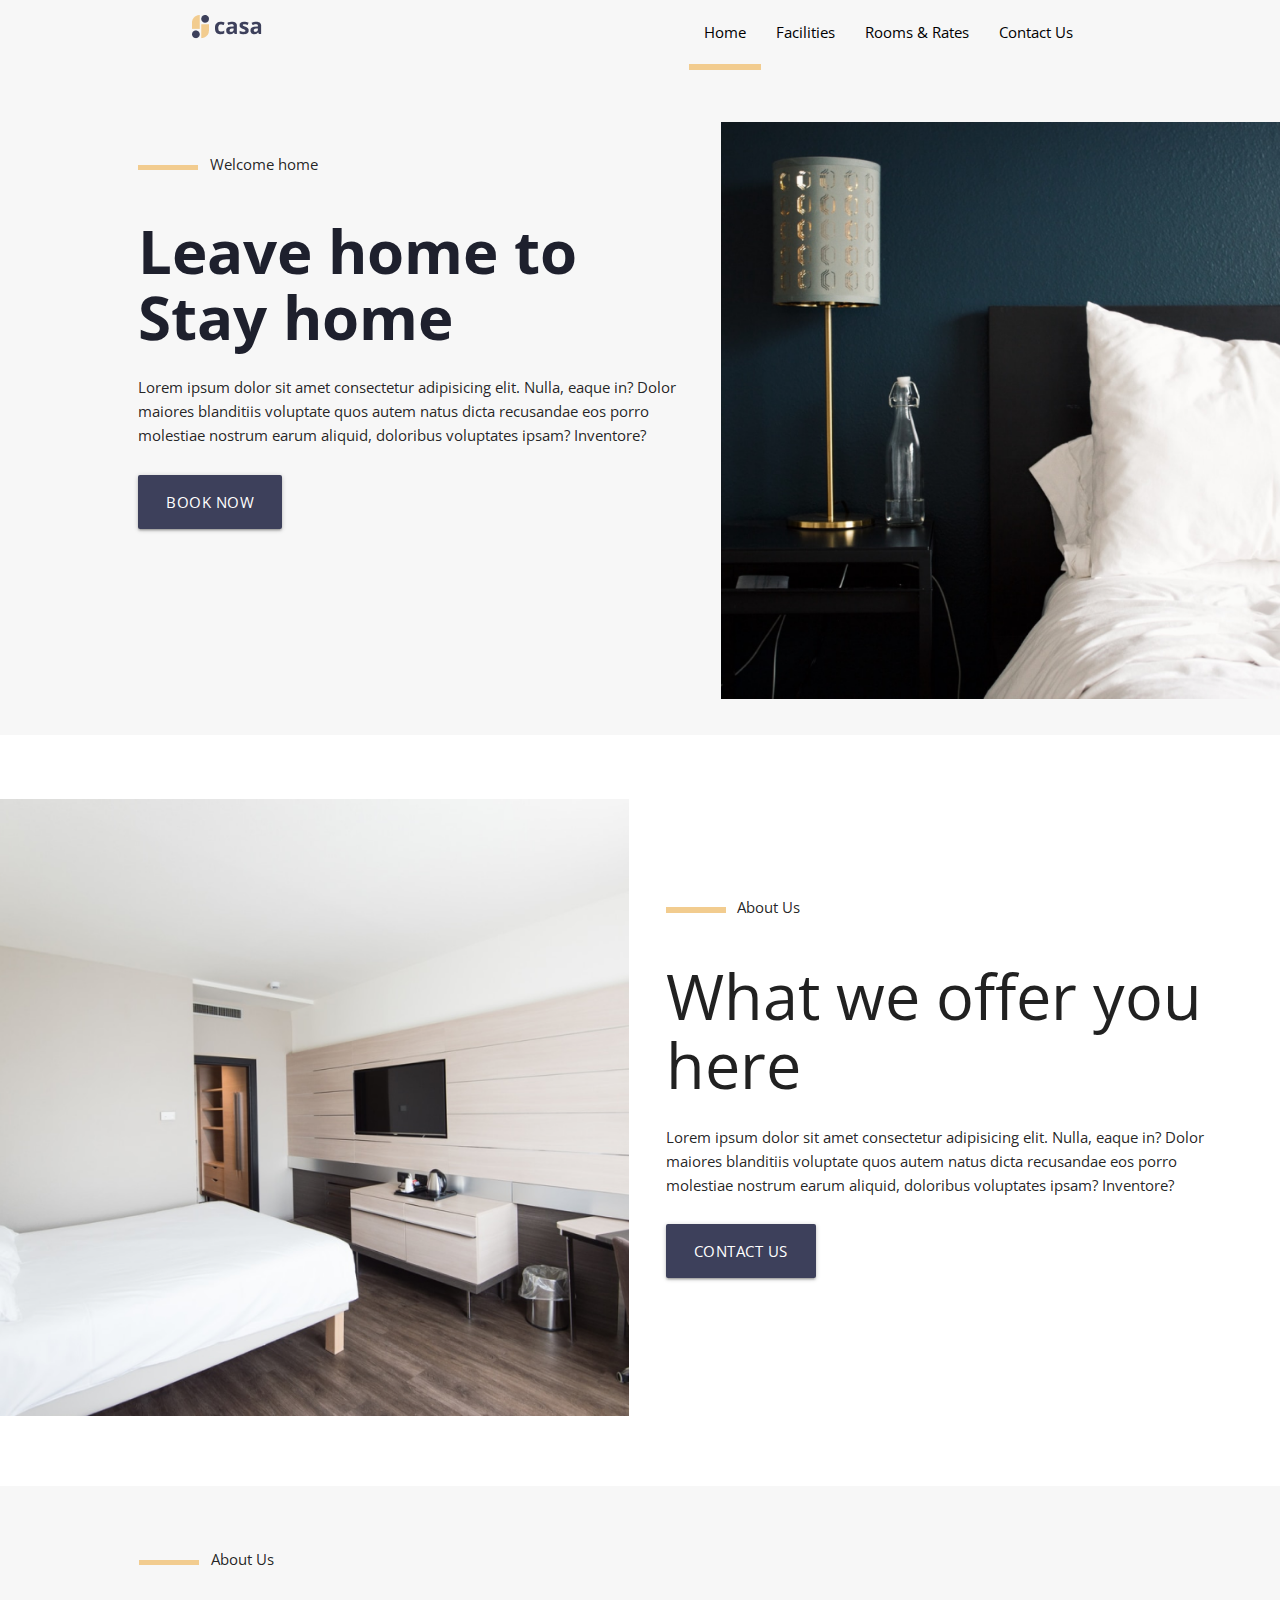
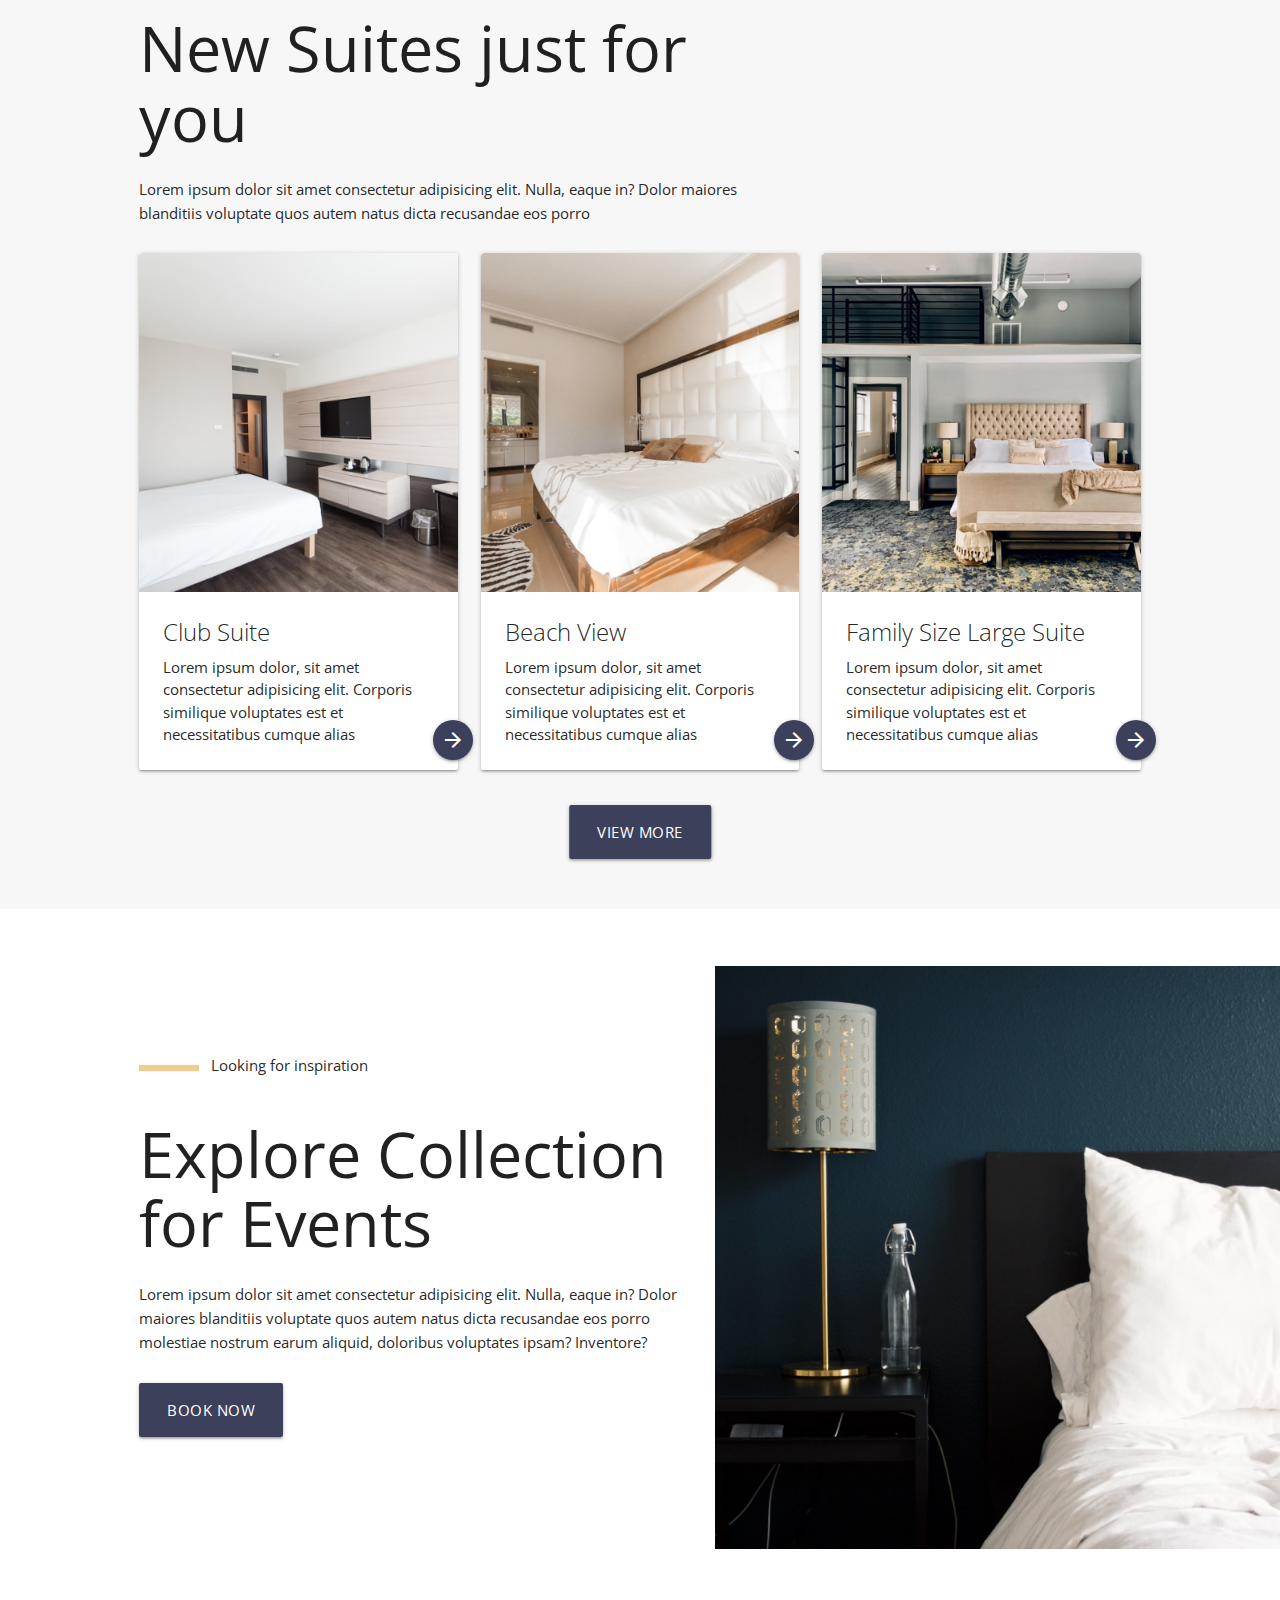
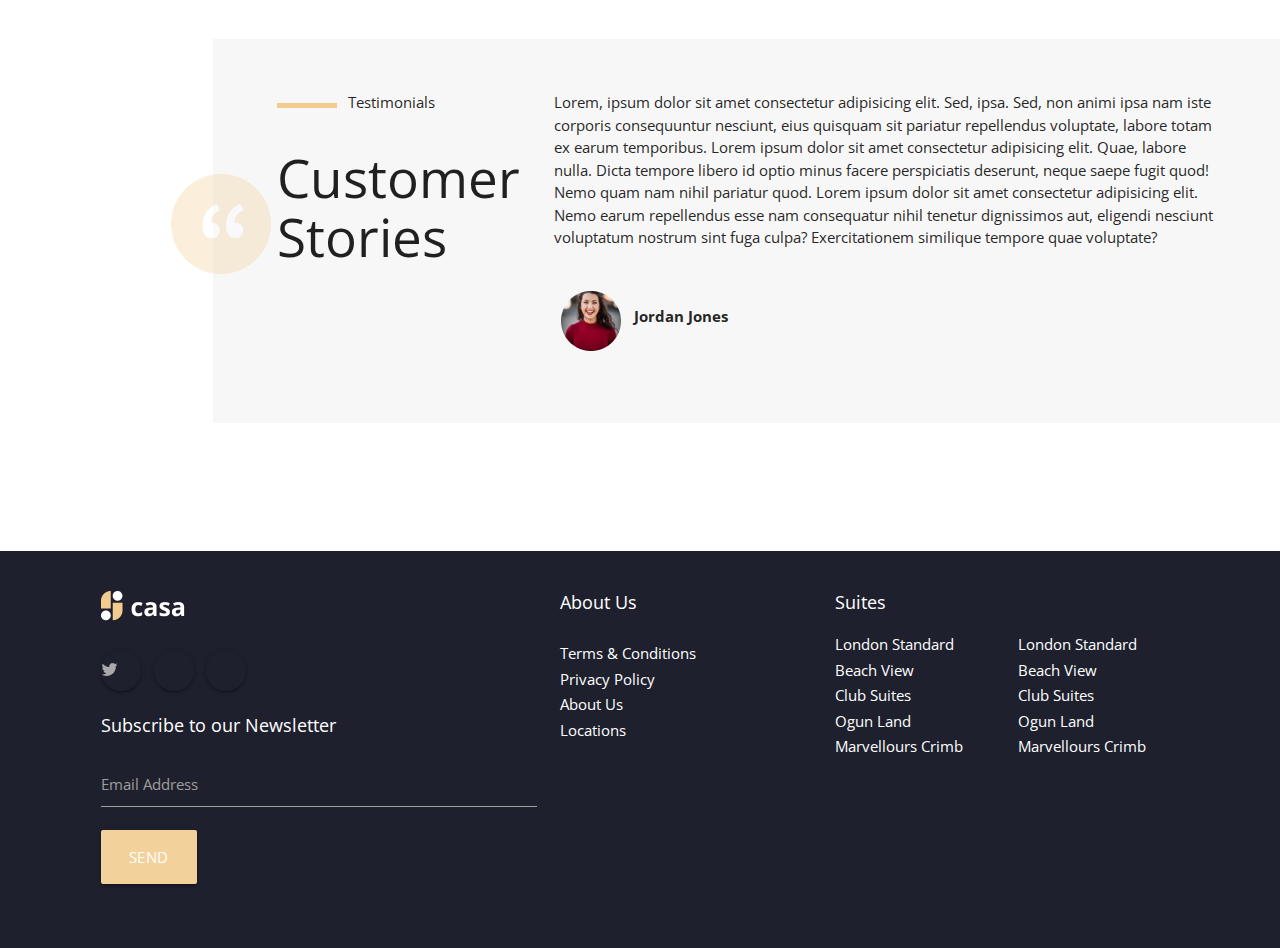
<file: index.html>
<!DOCTYPE html>
<html lang="en">
<head>
    <meta charset="UTF-8">
    <meta name="viewport" content="width=device-width, initial-scale=1.0">
    <title>Casa - Leave Home to Stay Home</title>

    <link href="https://fonts.googleapis.com/css2?family=Open+Sans:wght@400;700;800&display=swap" rel="stylesheet">
    <!--Import Google Icon Font-->
    <link href="https://fonts.googleapis.com/icon?family=Material+Icons" rel="stylesheet">
    <!-- Compiled and minified CSS -->
    <link rel="stylesheet" href="https://cdnjs.cloudflare.com/ajax/libs/materialize/1.0.0/css/materialize.min.css">
    <link rel="stylesheet" href="css/main.css">
</head>
<body class="home">
    <nav class="nav-wrapper z-depth-0">
        <div class="container">
            <a href="index.html" class="brand-logo">
                <img src="images/logo.png" alt="Casa Logo">
            </a>
            <a href="#" class="sidenav-trigger" data-target="mobile-links">
                <i class="material-icons black-text">menu</i>
            </a>
            <ul class="right hide-on-med-and-down black-text">
                <li><a href="index.html" class="active">Home</a></li>
                <li><a href="pages/facilities.html">Facilities</a></li>
                <li><a href="pages/rooms-rates.html">Rooms & Rates</a></li>
                <li><a href="pages/contact.html">Contact Us</a></li>
            </ul>
        </div>
    </nav>

    <ul class="sidenav" id="mobile-links">
        <li><a href="index.html">Home</a></li>
        <li><a href="pages/facilities.html">Facilites</a></li>
        <li><a href="pages/rooms-rates.html">Rooms & Rates</a></li>
        <li><a href="pages/contact.html">Contact Us</a></li>
    </ul>

    <div class="hero-home">
        <div class="row">
            <div class="col s12 m6 l6 hero__content--text">
                <img src="images/welcome.png" width="60px" class="welcome-border" alt="">
                <span>Welcome home</span>
                <h1 class="hero__text">Leave home to Stay home</h1>
                <p>Lorem ipsum dolor sit amet consectetur adipisicing elit. Nulla, eaque in? Dolor maiores blanditiis voluptate quos autem natus dicta recusandae eos porro molestiae nostrum earum aliquid, doloribus voluptates ipsam? Inventore?</p>
                <a href="#" class="btn-large waves-effect waves-light">Book Now</a>
            </div>
            <div class="col s12 m6 l6">
                <img src="images/hero-pic.png" width="100%" style="margin-top: 5%;" alt="">
            </div>
        </div>
    </div>

    <section class="about">
        <div class="row hero2">
            <div class="col s12 m6 l6 hero__content--text">
                <img src="images/hero2-bedroom.png" width="100%" alt="">
            </div>
            <div class="col s12 m6 l6 desc-text hero2__content--text">
                <img src="images/welcome.png" width="60px" class="welcome-border" alt="">
                <span>About Us</span>
                <h1>What we offer you here</h1>
                <p>Lorem ipsum dolor sit amet consectetur adipisicing elit. Nulla, eaque in? Dolor maiores blanditiis voluptate quos autem natus dicta recusandae eos porro molestiae nostrum earum aliquid, doloribus voluptates ipsam? Inventore?</p>
                <a href="#" class="btn-large waves-effect waves-light">Contact Us</a>
            </div>
        </div>
    </section>

    <section class="my-container">
        <div class="row">
            <div class="col s12 m12 l8 hero3__content--text">
                <img src="images/welcome.png" width="60px" class="welcome-border" alt="">
                <span>About Us</span>
                <h1>New Suites just for you</h1>
                <p>Lorem ipsum dolor sit amet consectetur adipisicing elit. Nulla, eaque in? Dolor maiores blanditiis voluptate quos autem natus dicta recusandae eos porro</p>
            </div>
        </div>
        <div class="row">
            <div class="col s12 m6 l4">
                <div class="card">
                    <div class="card-image">
                        <img src="images/bedroom-pic-size-small.png" alt="">
                    </div>
                    <div class="card-content">
                        <div class="card-title">Club Suite</div>
                        Lorem ipsum dolor, sit amet consectetur adipisicing elit. Corporis similique voluptates est et necessitatibus cumque alias
                        <a href="#" class="btn-floating right indigo">
                            <i class="material-icons">arrow_forward</i>
                        </a>
                    </div>
                </div>
            </div>
            <div class="col s12 m6 l4">
                <div class="card">
                    <div class="card-image">
                        <img src="images/bedroom2-pic-size-small.png" alt="">
                    </div>
                    <div class="card-content">
                        <div class="card-title">Beach View</div>
                        Lorem ipsum dolor, sit amet consectetur adipisicing elit. Corporis similique voluptates est et necessitatibus cumque alias
                        <a href="#" class="btn-floating right indigo">
                            <i class="material-icons">arrow_forward</i>
                        </a>
                    </div>
                </div>
            </div>
            <div class="col s12 m6 l4">
                <div class="card">
                    <div class="card-image">
                        <img src="images/bedroom3-pic-size-small.png" alt="">
                    </div>
                    <div class="card-content">
                        <div class="card-title">Family Size Large Suite</div>
                        Lorem ipsum dolor, sit amet consectetur adipisicing elit. Corporis similique voluptates est et necessitatibus cumque alias
                        <a href="#" class="btn-floating right indigo">
                            <i class="material-icons">arrow_forward</i>
                        </a>
                    </div>
                </div> 
            </div>
        </div>
        <div class="row">
            <div class="col s12">
                <a href="#" class="btn-large align-center waves-effect waves-light">View More</a>
            </div>
        </div>
    </section>

    <section class="hero4">
        <div class="row hero4-row">
            <div class="col s12 m6 l6 hero4__content--text desc-text">
                <img src="images/welcome.png" width="60px" class="welcome-border" alt="">
                <span>Looking for inspiration</span>
                <h1>Explore Collection for Events</h1>
                <p>Lorem ipsum dolor sit amet consectetur adipisicing elit. Nulla, eaque in? Dolor maiores blanditiis voluptate quos autem natus dicta recusandae eos porro molestiae nostrum earum aliquid, doloribus voluptates ipsam? Inventore?</p>
                <a href="#" class="btn-large waves-effect waves-light">Book Now</a>
            </div>
            <div class="col s12 m6 l6 hero4__content--img">
                <img src="images/hero-pic.png" width="100%" alt="">
            </div>
        </div>
        <div class="row testimonial-section">
            <div class="col l2"></div>
            <div class="col 12 m12 l10 testimonial">
                <img src="images/ellipse.png"  class="testimonial-ellipse" alt="">
                <div class="row testimonial-content">
                    <div class="col s12 m4 l3">
                        <img src="images/welcome.png" width="60px" class="welcome-border" alt="">
                        <span>Testimonials</span>
                        <h2>Customer Stories</h2>
                    </div>
                    <div class="col s12 m6 l9">
                        <p>Lorem, ipsum dolor sit amet consectetur adipisicing elit. Sed, ipsa. Sed, non animi ipsa nam iste corporis consequuntur nesciunt, eius quisquam sit pariatur repellendus voluptate, labore totam ex earum temporibus. Lorem ipsum dolor sit amet consectetur adipisicing elit. Quae, labore nulla. Dicta tempore libero id optio minus facere perspiciatis deserunt, neque saepe fugit quod! Nemo quam nam nihil pariatur quod. Lorem ipsum dolor sit amet consectetur adipisicing elit. Nemo earum repellendus esse nam consequatur nihil tenetur dignissimos aut, eligendi nesciunt voluptatum nostrum sint fuga culpa? Exercitationem similique tempore quae voluptate?</p>
                        <div class="testimonial-write-up-and-pic">
                            <img src="images/testimonial-pic.png" alt="">
                            <span>Jordan Jones</span>
                        </div>
                    </div>
                </div>
            </div>
        </div>
    </section>

    <div class=" row footer white-text">
        <div class="footer-container">
            <div class="col s12 m6 l5">
                <div class="footer-logo">
                    <a href="index.html">
                        <img src="images/footer-logo.png" alt="Casa Logo">
                    </a>
                </div> 
                <div class="social-icons">
                    <a href="#" class="btn-floating transparent mr">
                        <img src="images/twitter.png" alt="">
                    </a>
                    <a href="#" class="btn-floating transparent mr">
                        <i class="material-icons"></i>
                    </a>
                    <a href="#" class="btn-floating transparent mr">
                        <i class="material-icons"></i>
                    </a>
                </div>
                    <p class="flow-text white-text subscribe-text">Subscribe to our Newsletter</p> 
                <form class="subscribe-form">
                    <div class="input-field">
                        <input type="email" id="email">
                        <label for="email">Email Address</label>
                    </div>
                    <a href="#" class="btn-large">Send</a>
                </form> 
            </div>
            <div class="col s12 m6 l3">
                <p>About Us</p>
                <ul>
                    <li><a href="#">Terms & Conditions</a></li>
                    <li><a href="#">Privacy Policy</a></li>
                    <li><a href="#">About Us</a></li>
                    <li><a href="#">Locations</a></li>
                </ul>      
            </div>
            <div class="col s12 m6 l2">
                <p>Suites</p>
                <ul>
                    <li><a href="#">London Standard</a></li>
                    <li><a href="#">Beach View</a></li>
                    <li><a href="#">Club Suites</a></li>
                    <li><a href="#">Ogun Land</a></li>
                    <li><a href="#">Marvellours Crimb</a></li>
                </ul> 
            </div>
            <div class="col s12 m6 l2">
               <p style="margin-bottom: 43px;"></p>
                <ul>
                    <li><a href="#">London Standard</a></li>
                    <li><a href="#">Beach View</a></li>
                    <li><a href="#">Club Suites</a></li>
                    <li><a href="#">Ogun Land</a></li>
                    <li><a href="#">Marvellours Crimb</a></li>
                </ul>  
            </div>
        </div>
    </div>

    


    <script src="https://code.jquery.com/jquery-3.5.1.min.js"></script>
    <!-- Compiled and minified JavaScript -->
    <script src="https://cdnjs.cloudflare.com/ajax/libs/materialize/1.0.0/js/materialize.min.js"></script>
    <script>
        $(document).ready(function(){
            $('.sidenav').sidenav();
        })  
    </script>
</body>
</html>
</file>
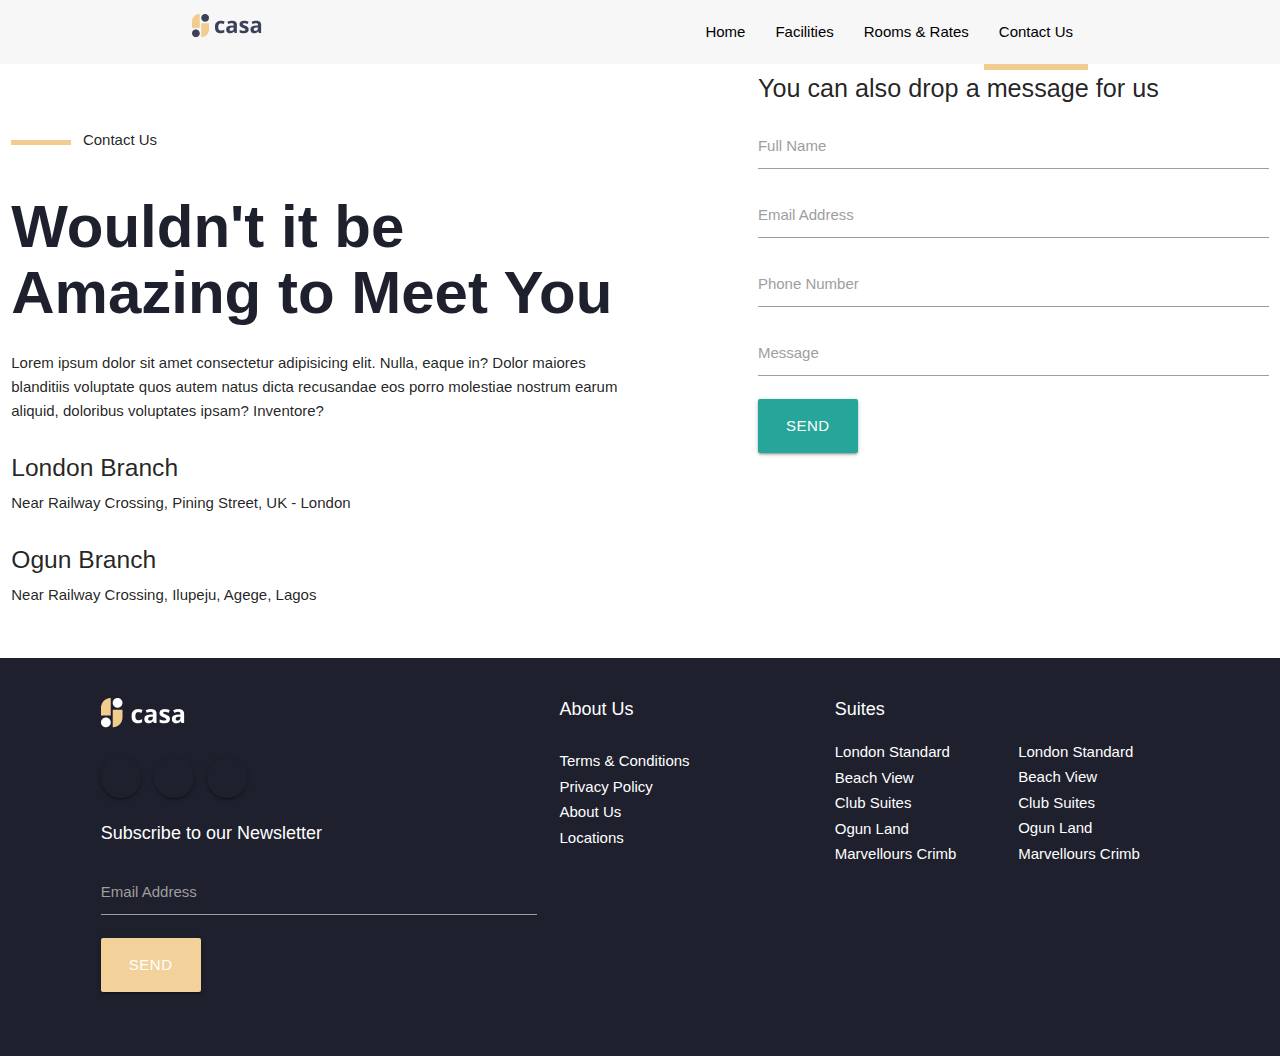
<file: pages/contact.html>
<!DOCTYPE html>
<html lang="en">
<head>
    <meta charset="UTF-8">
    <meta name="viewport" content="width=device-width, initial-scale=1.0">
    <title>Casa - Leave Home to Stay Home</title>

    <link href="https://fonts.googleapis.com/css2?family=Open+Sans:wght@400;700;800&display=swap" rel="stylesheet">
    <!--Import Google Icon Font-->
    <link href="https://fonts.googleapis.com/icon?family=Material+Icons" rel="stylesheet">
    <!-- Compiled and minified CSS -->
    <link rel="stylesheet" href="https://cdnjs.cloudflare.com/ajax/libs/materialize/1.0.0/css/materialize.min.css">
    <link rel="stylesheet" href="../css/main.css">
</head>
<body>
    <nav class="nav-wrapper z-depth-0">
        <div class="container">
            <a href="../index.html" class="brand-logo">
                <img src="../images/logo.png" alt="Casa Logo">
            </a>
            <a href="#" class="sidenav-trigger" data-target="mobile-links">
                <i class="material-icons black-text">menu</i>
            </a>
            <ul class="right hide-on-med-and-down black-text">
                <li><a href="../index.html">Home</a></li>
                <li><a href="facilities.html">Facilities</a></li>
                <li><a href="rooms-rates.html">Rooms & Rates</a></li>
                <li><a href="contact.html" class="active">Contact Us</a></li>
            </ul>
        </div>
    </nav>

    <ul class="sidenav" id="mobile-links">
        <li><a href="../index.html">Home</a></li>
        <li><a href="facilities.html">Facilites</a></li>
        <li><a href="rooms-rates.html">Rooms & Rates</a></li>
        <li><a href="contact.html">Contact Us</a></li>
    </ul>

    <div class="hero">
        <div class="row">
            <div class="col s12 m6 l6 hero__content--text">
                <img src="../images/welcome.png" width="60px" class="welcome-border" alt="">
                <span>Contact Us</span>
                <h1 class="hero__text">Wouldn't it be Amazing to Meet You</h1>
                <p>Lorem ipsum dolor sit amet consectetur adipisicing elit. Nulla, eaque in? Dolor maiores blanditiis voluptate quos autem natus dicta recusandae eos porro molestiae nostrum earum aliquid, doloribus voluptates ipsam? Inventore?</p>
               
                <div>
                    <h5>London Branch</h5>
                    <p>Near Railway Crossing, Pining Street, UK - London</p>
                </div>

                <div>
                    <h5>Ogun Branch</h5>
                    <p>Near Railway Crossing, Ilupeju, Agege, Lagos</p>
                </div>
            </div>
            <div class="col s12 m5 l5 offset-l1">
                <!-- <img src="../images/hero-pic.png" width="100%" alt=""> -->
                <p class="flow-text"> You can also drop a message for us</p>
                <form>
                    <div class="input-field">
                        <input type="text" id="fullName">
                        <label for="fullName">Full Name</label>
                    </div>
                    <div class="input-field">
                        <input type="email" id="email">
                        <label for="email">Email Address</label>
                    </div>
                    <div class="input-field">
                        <input type="text" id="number">
                        <label for="number">Phone Number</label>
                    </div>
                    <div class="input-field">
                        <input type="text" id="message">
                        <label for="message">Message</label>
                    </div>
                </form>
                <a href="#" class="btn-large waves-effect waves-light">Send</a>
            </div>
        </div>
    </div>

    <div class=" row footer white-text">
        <div class="footer-container">
            <div class="col s12 m6 l5">
                <div class="footer-logo">
                    <a href="../index.html">
                        <img src="../images/footer-logo.png" alt="Casa Logo">
                    </a>
                </div> 
                <div class="social-icons">
                    <a href="#" class="btn-floating transparent mr">
                        <!-- <img src="" alt=""> -->
                    </a>
                    <a href="#" class="btn-floating transparent mr">
                        <i class="material-icons"></i>
                    </a>
                    <a href="#" class="btn-floating transparent mr">
                        <i class="material-icons"></i>
                    </a>
                </div>
                    <p class="flow-text white-text subscribe-text">Subscribe to our Newsletter</p> 
                <form class="subscribe-form">
                    <div class="input-field">
                        <input type="email" id="email">
                        <label for="email">Email Address</label>
                    </div>
                    <a href="#" class="btn-large">Send</a>
                </form> 
            </div>
            <div class="col s12 m6 l3">
                <p>About Us</p>
                <ul>
                    <li><a href="#">Terms & Conditions</a></li>
                    <li><a href="#">Privacy Policy</a></li>
                    <li><a href="#">About Us</a></li>
                    <li><a href="#">Locations</a></li>
                </ul>      
            </div>
            <div class="col s12 m6 l2">
                <p>Suites</p>
                <ul>
                    <li><a href="#">London Standard</a></li>
                    <li><a href="#">Beach View</a></li>
                    <li><a href="#">Club Suites</a></li>
                    <li><a href="#">Ogun Land</a></li>
                    <li><a href="#">Marvellours Crimb</a></li>
                </ul> 
            </div>
            <div class="col s12 m6 l2">
               <p style="margin-bottom: 43px;"></p>
                <ul>
                    <li><a href="#">London Standard</a></li>
                    <li><a href="#">Beach View</a></li>
                    <li><a href="#">Club Suites</a></li>
                    <li><a href="#">Ogun Land</a></li>
                    <li><a href="#">Marvellours Crimb</a></li>
                </ul>  
            </div>
        </div>
    </div>

    


    <script src="https://code.jquery.com/jquery-3.5.1.min.js"></script>
    <!-- Compiled and minified JavaScript -->
    <script src="https://cdnjs.cloudflare.com/ajax/libs/materialize/1.0.0/js/materialize.min.js"></script>
    <script>
        $(document).ready(function(){
            $('.sidenav').sidenav();
        })  
    </script>
</body>
</html>
</file>
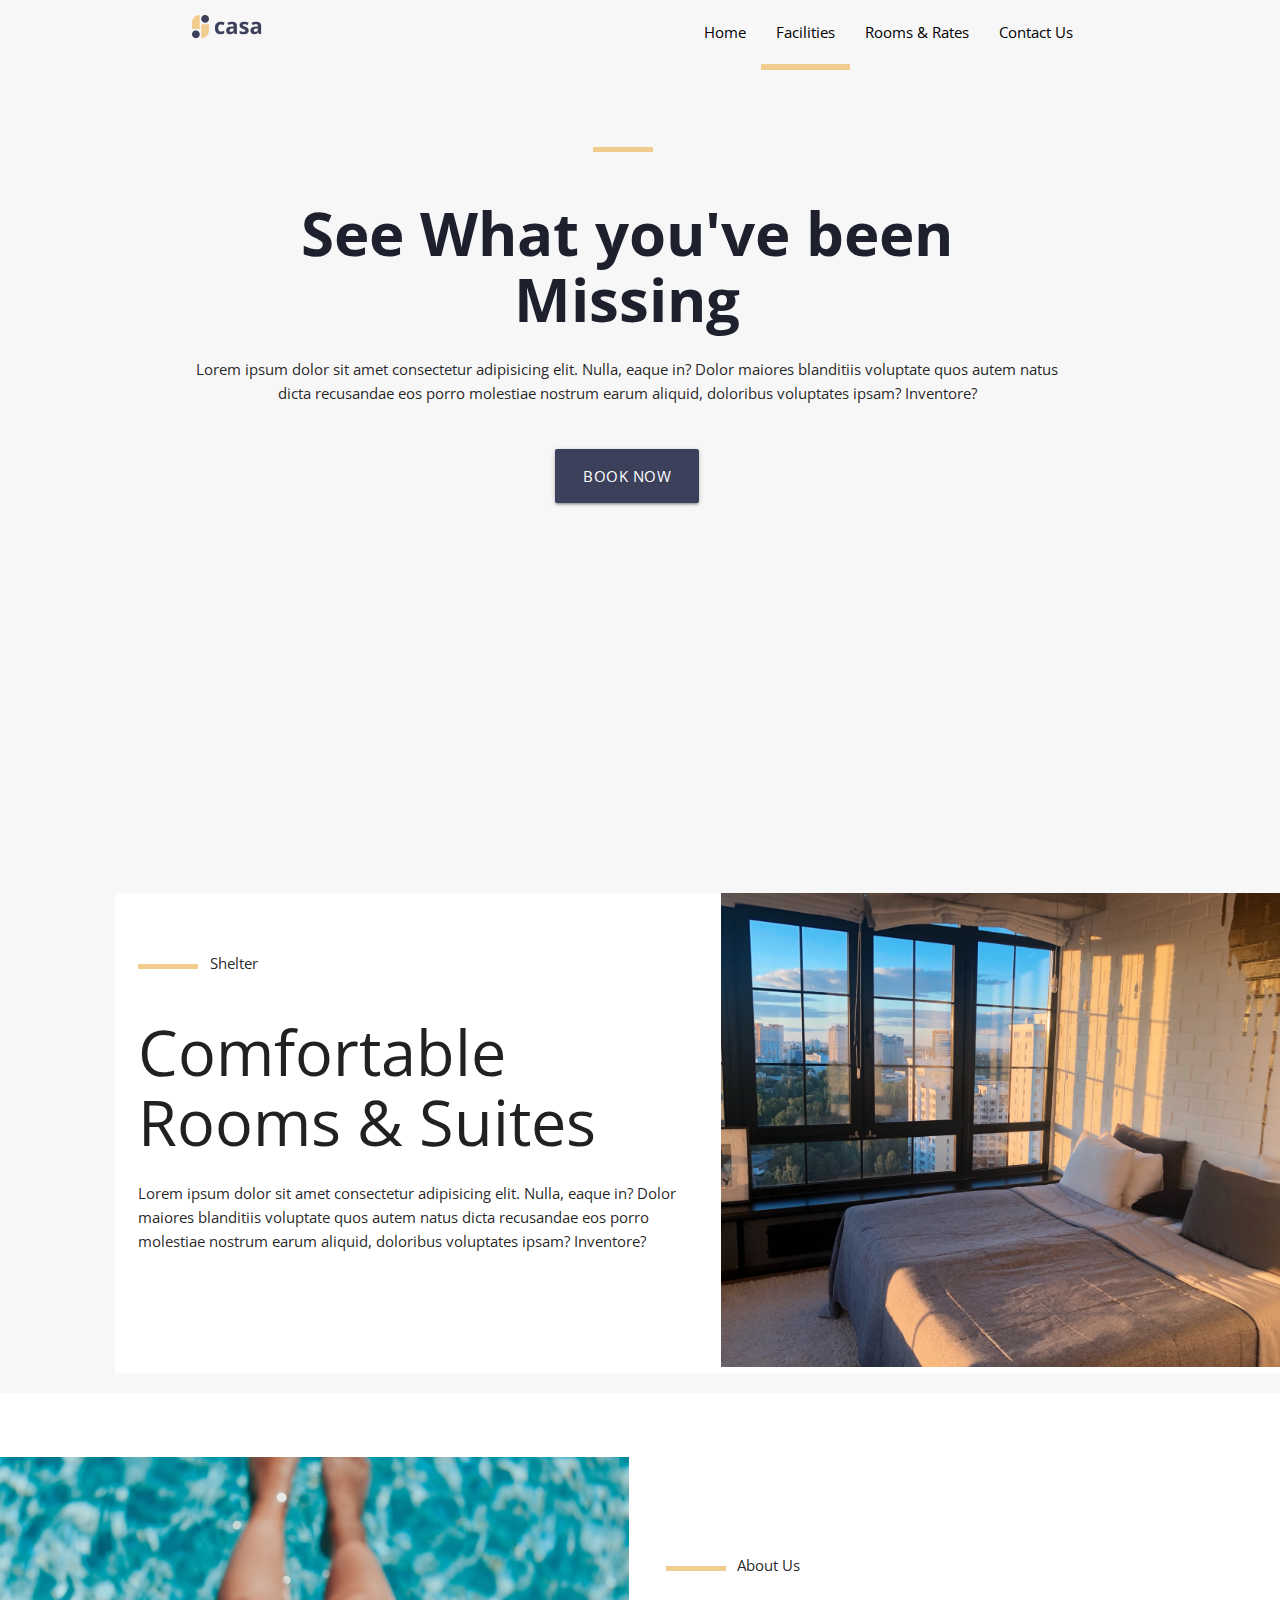
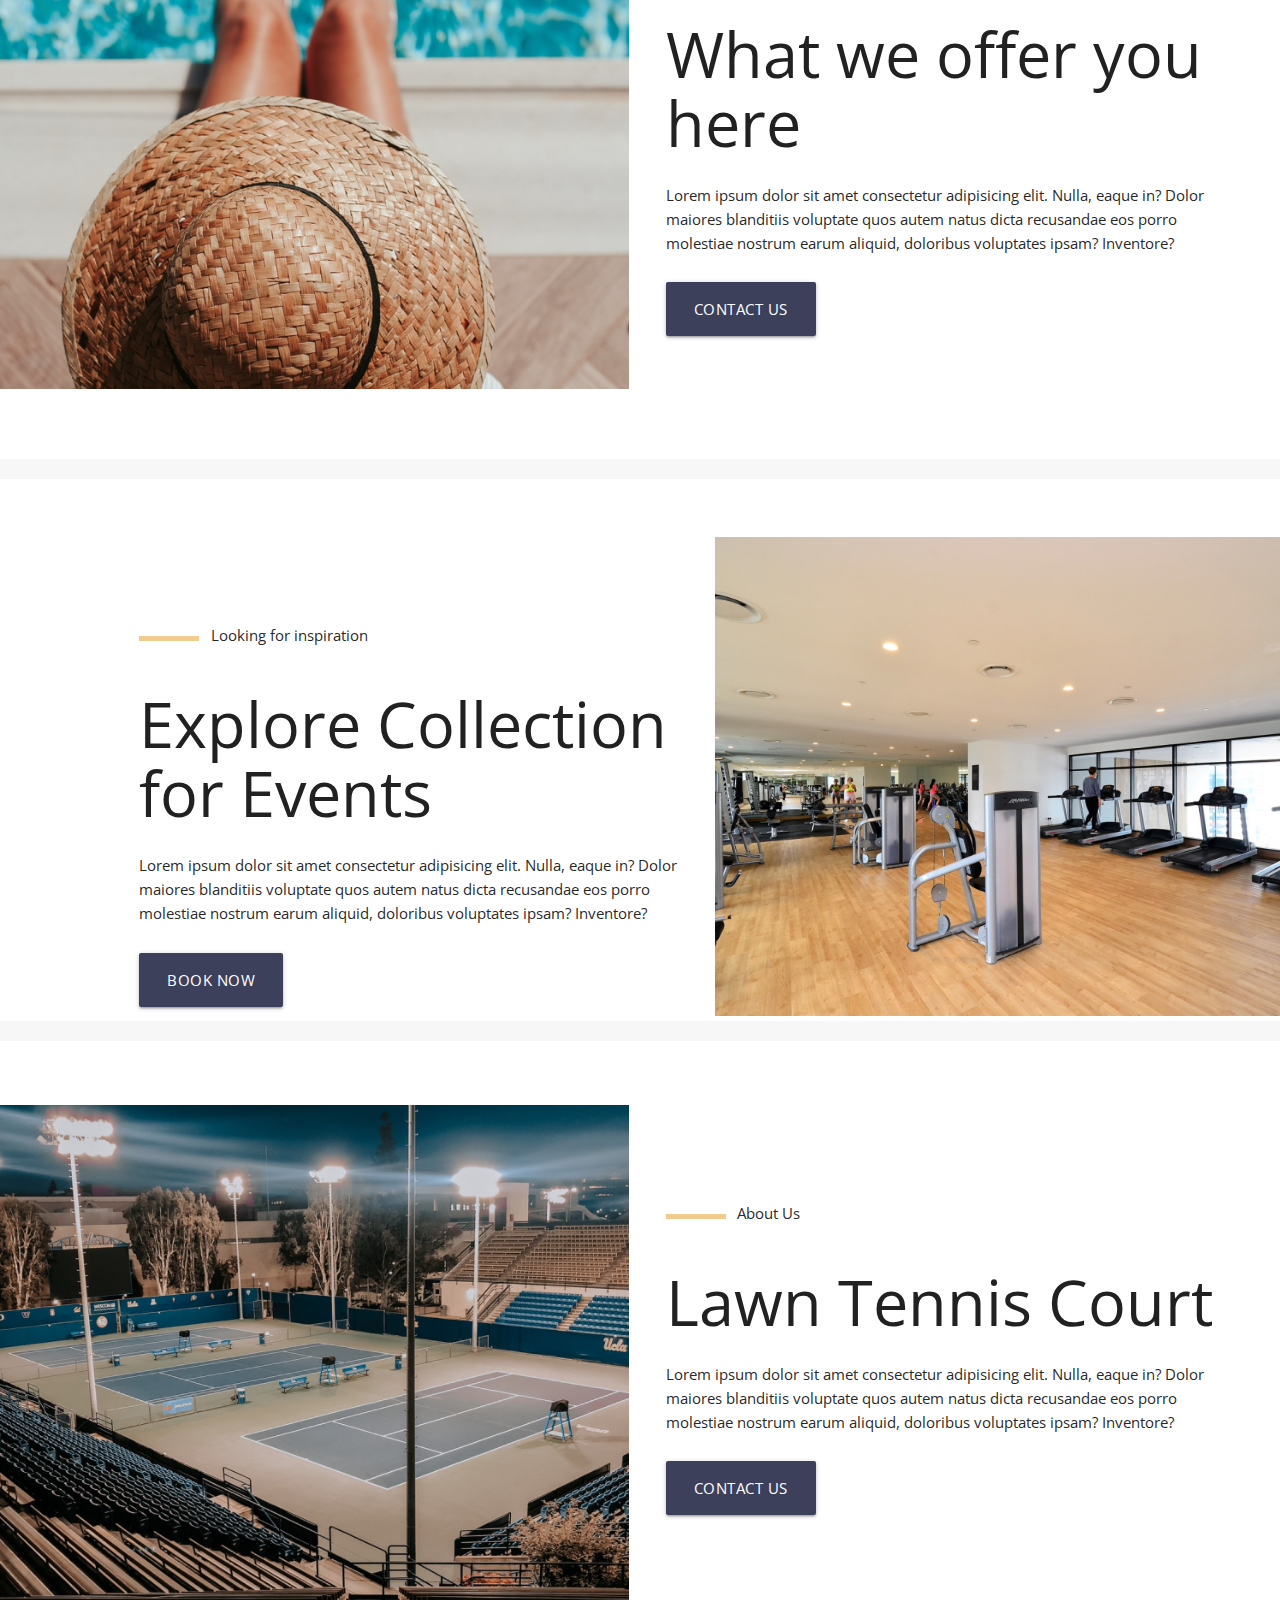
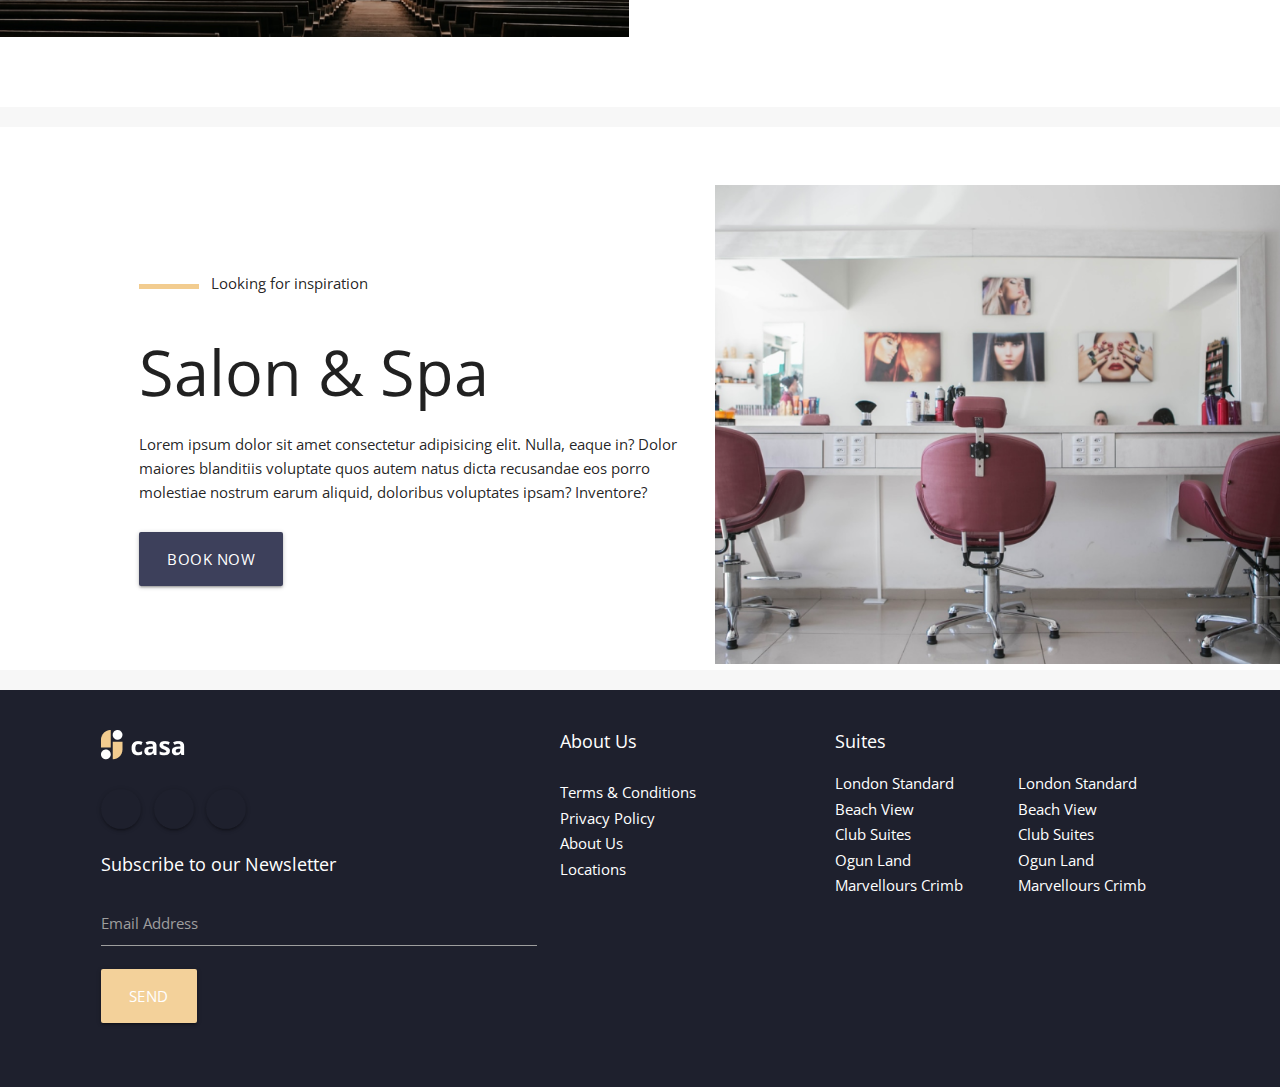
<file: pages/facilities.html>
<!DOCTYPE html>
<html lang="en">
<head>
    <meta charset="UTF-8">
    <meta name="viewport" content="width=device-width, initial-scale=1.0">
    <title>Casa - Leave Home to Stay Home</title>

    <link href="https://fonts.googleapis.com/css2?family=Open+Sans:wght@400;700;800&display=swap" rel="stylesheet">
    <!--Import Google Icon Font-->
    <link href="https://fonts.googleapis.com/icon?family=Material+Icons" rel="stylesheet">
    <!-- Compiled and minified CSS -->
    <link rel="stylesheet" href="https://cdnjs.cloudflare.com/ajax/libs/materialize/1.0.0/css/materialize.min.css">
    <link rel="stylesheet" href="../css/main.css">
</head>
<body class="facilities">
    <nav class="nav-wrapper z-depth-0">
        <div class="container">
            <a href="../index.html" class="brand-logo">
                <img src="../images/logo.png" alt="Casa Logo">
            </a>
            <a href="#" class="sidenav-trigger" data-target="mobile-links">
                <i class="material-icons black-text">menu</i>
            </a>
            <ul class="right hide-on-med-and-down black-text">
                <li><a href="../index.html">Home</a></li>
                <li><a href="facilities.html" class="active">Facilities</a></li>
                <li><a href="rooms-rates.html">Rooms & Rates</a></li>
                <li><a href="contact.html">Contact Us</a></li>
            </ul>
        </div>
    </nav>

    <ul class="sidenav" id="mobile-links">
        <li><a href="../index.html">Home</a></li>
        <li><a href="facilities.html">Facilites</a></li>
        <li><a href="rooms-rates.html">Rooms & Rates</a></li>
        <li><a href="contact.html">Contact Us</a></li>
    </ul>

    <div class="hero facilities__section--one">
        <div class="row">
            <div class="col s12 hero__content--text facilities__hero--center center-align">
                <img src="../images/welcome.png" width="60px" class="welcome-border" alt="">
                <h1 class="hero__text">See What you've been Missing</h1>
                <p>Lorem ipsum dolor sit amet consectetur adipisicing elit. Nulla, eaque in? Dolor maiores blanditiis voluptate quos autem natus dicta recusandae eos porro molestiae nostrum earum aliquid, doloribus voluptates ipsam? Inventore?</p>
                <a href="#" class="btn-large waves-effect waves-light">Book Now</a>
            </div>
        </div>
    </div>

    <div class="hero-facilities facilities__section--white">
        <div class="row">
            <div class="col s12 m6 l6 hero__content--text">
                <img src="../images/welcome.png" width="60px" class="welcome-border" alt="">
                <span>Shelter</span>
                <h1>Comfortable Rooms & Suites</h1>
                <p>Lorem ipsum dolor sit amet consectetur adipisicing elit. Nulla, eaque in? Dolor maiores blanditiis voluptate quos autem natus dicta recusandae eos porro molestiae nostrum earum aliquid, doloribus voluptates ipsam? Inventore?</p>
            </div>
            <div class="col s12 m6 l6">
                <img src="../images/facilities-hero1.png" width="100%" alt="">
            </div>
        </div>
    </div>

    <section class="about">
        <div class="row hero2">
            <div class="col s12 m6 l6 hero__content--text">
                <img src="../images/facilities-hero2.png" width="100%" alt="">
            </div>
            <div class="col s12 m6 l6 desc-text hero2__content--text">
                <img src="../images/welcome.png" width="60px" class="welcome-border" alt="">
                <span>About Us</span>
                <h1>What we offer you here</h1>
                <p>Lorem ipsum dolor sit amet consectetur adipisicing elit. Nulla, eaque in? Dolor maiores blanditiis voluptate quos autem natus dicta recusandae eos porro molestiae nostrum earum aliquid, doloribus voluptates ipsam? Inventore?</p>
                <a href="#" class="btn-large waves-effect waves-light">Contact Us</a>
            </div>
        </div>
    </section>

    <section class="hero4">
        <div class="row hero4-row">
            <div class="col s12 m6 l6 hero4__content--text desc-text">
                <img src="../images/welcome.png" width="60px" class="welcome-border" alt="">
                <span>Looking for inspiration</span>
                <h1>Explore Collection for Events</h1>
                <p>Lorem ipsum dolor sit amet consectetur adipisicing elit. Nulla, eaque in? Dolor maiores blanditiis voluptate quos autem natus dicta recusandae eos porro molestiae nostrum earum aliquid, doloribus voluptates ipsam? Inventore?</p>
                <a href="#" class="btn-large waves-effect waves-light">Book Now</a>
            </div>
            <div class="col s12 m6 l6 hero4__content--img">
                <img src="../images/facilites-hero3.png" width="100%" alt="">
            </div>
        </div>
    </section>

    <section class="about">
        <div class="row hero2">
            <div class="col s12 m6 l6 hero__content--text">
                <img src="../images/facilities-hero4.png" width="100%" alt="">
            </div>
            <div class="col s12 m6 l6 desc-text hero2__content--text">
                <img src="../images/welcome.png" width="60px" class="welcome-border" alt="">
                <span>About Us</span>
                <h1>Lawn Tennis Court</h1>
                <p>Lorem ipsum dolor sit amet consectetur adipisicing elit. Nulla, eaque in? Dolor maiores blanditiis voluptate quos autem natus dicta recusandae eos porro molestiae nostrum earum aliquid, doloribus voluptates ipsam? Inventore?</p>
                <a href="#" class="btn-large waves-effect waves-light">Contact Us</a>
            </div>
        </div>
    </section>

    <section class="hero4">
        <div class="row hero4-row">
            <div class="col s12 m6 l6 hero4__content--text desc-text">
                <img src="../images/welcome.png" width="60px" class="welcome-border" alt="">
                <span>Looking for inspiration</span>
                <h1>Salon & Spa</h1>
                <p>Lorem ipsum dolor sit amet consectetur adipisicing elit. Nulla, eaque in? Dolor maiores blanditiis voluptate quos autem natus dicta recusandae eos porro molestiae nostrum earum aliquid, doloribus voluptates ipsam? Inventore?</p>
                <a href="#" class="btn-large waves-effect waves-light">Book Now</a>
            </div>
            <div class="col s12 m6 l6 hero4__content--img">
                <img src="../images/facilities-hero5.png" width="100%" alt="">
            </div>
        </div>
    </section>

    <div class=" row footer white-text">
        <div class="footer-container">
            <div class="col s12 m6 l5">
                <div class="footer-logo">
                    <a href="../index.html">
                        <img src="../images/footer-logo.png" alt="Casa Logo">
                    </a>
                </div> 
                <div class="social-icons">
                    <a href="#" class="btn-floating transparent mr">
                        <!-- <img src="" alt=""> -->
                    </a>
                    <a href="#" class="btn-floating transparent mr">
                        <i class="material-icons"></i>
                    </a>
                    <a href="#" class="btn-floating transparent mr">
                        <i class="material-icons"></i>
                    </a>
                </div>
                    <p class="flow-text white-text subscribe-text">Subscribe to our Newsletter</p> 
                <form class="subscribe-form">
                    <div class="input-field">
                        <input type="email" id="email">
                        <label for="email">Email Address</label>
                    </div>
                    <a href="#" class="btn-large">Send</a>
                </form> 
            </div>
            <div class="col s12 m6 l3">
                <p>About Us</p>
                <ul>
                    <li><a href="#">Terms & Conditions</a></li>
                    <li><a href="#">Privacy Policy</a></li>
                    <li><a href="#">About Us</a></li>
                    <li><a href="#">Locations</a></li>
                </ul>      
            </div>
            <div class="col s12 m6 l2">
                <p>Suites</p>
                <ul>
                    <li><a href="#">London Standard</a></li>
                    <li><a href="#">Beach View</a></li>
                    <li><a href="#">Club Suites</a></li>
                    <li><a href="#">Ogun Land</a></li>
                    <li><a href="#">Marvellours Crimb</a></li>
                </ul> 
            </div>
            <div class="col s12 m6 l2">
               <p style="margin-bottom: 43px;"></p>
                <ul>
                    <li><a href="#">London Standard</a></li>
                    <li><a href="#">Beach View</a></li>
                    <li><a href="#">Club Suites</a></li>
                    <li><a href="#">Ogun Land</a></li>
                    <li><a href="#">Marvellours Crimb</a></li>
                </ul>  
            </div>
        </div>
    </div>

    


    <script src="https://code.jquery.com/jquery-3.5.1.min.js"></script>
    <!-- Compiled and minified JavaScript -->
    <script src="https://cdnjs.cloudflare.com/ajax/libs/materialize/1.0.0/js/materialize.min.js"></script>
    <script>
        $(document).ready(function(){
            $('.sidenav').sidenav();
        })  
    </script>
</body>
</html>
</file>
<file: css/main.css>
*{
    margin: 0;
    padding: 0;
}

body.home,
body.facilities:nth-child(1),
body.facilities:nth-child(2){
    font-family: 'Open Sans', sans-serif;
    background-color: #F7F7F7;
}

body.facilities .hero-facilities.facilities__section--white{
    background-color: #FFF;
}

.hero-facilities.facilities__section--white{
    background-color: #FFF;
    margin-top: 5%; 
    margin-bottom: 0;  
}

.hero.facilities__section--white img{
    margin-top: 10%;   
}

.hero.facilities__section--one{
    height: 85vh;
}

.nav-wrapper{
    background-color: #F7F7F7;
}

nav ul a {
    color: black;
}

.active{
    border-bottom: 6px solid #F2CC8F;
}

.hero-home, .hero-facilities{
    margin: 2rem 0 2rem 9%;
}

.welcome-border{
    margin-right: 0.5rem;
}

.hero__text{
    font-weight: 700;
    color: #1E202D;
    font-size: 4rem
}

.facilities__hero--center{
    max-width:70%;
    margin-left: 14% !important;
}

.hero__content--text{
    margin-top: 5%;
    line-height: 1.6;
}

.hero__content--text p,
.hero2__content--text p,
.hero4__content--text p{
    margin-bottom: 5%;
}

.hero__content--text .btn-large,
.hero2__content--text .btn-large,
.hero4__content--text .btn-large{
    background-color: #3D405B;
}

.hero__content--text .btn-large{
    margin-bottom: 7%;
}

.hero2, .hero4{
    background-color: #FFF;
}

.hero2__content--text{
    margin-top: 12.5%;
    line-height: 1.6;
}

.hero-home .col.s12.m6.l6{
    padding-right: 0;
    padding-left: 2%;
}

.facilities__section--white .col.s12.m6.l6{
    padding-right: 0;
    padding-left: 2%;
}

.hero2 .col.s12.m6.l6{
    padding-left: 0;
    padding-bottom: 5%;
}

.hero2 .col.s12.m6.l6.desc-text{
    padding-right: 5%;
    padding-left: 2%;
}

.hero3__content--text{
    margin-top: 4%;
    line-height: 1.6;
}

.card-content{
    position: relative;
}

.card .btn-floating{
    background-color: #3D405B !important;
    position: absolute;
    right: -15px;
    bottom: 10px;
}

.my-container{
    max-width: 80%;
    margin: 0 auto
}

.align-center.btn-large{
    margin-left: 50%;
    margin-bottom: 3%;
    transform: translateX(-50%);
    background-color: #3D405B;
}

.hero4-row{
    margin-left: 10%;
}

.hero4__content--text{
    margin-top: 12.5%;
    line-height: 1.6;
}

.hero4__content--img{
    margin-top: 5%;
}

.hero4 .col.s12.m6.l6{
    padding-right: 0;
}

.testimonial{
    background-color: #F7F7F7;
    position: relative;
}

.testimonial-section{
    padding-top: 5%;
    padding-bottom: 10%;
}

.testimonial-content{
    padding: 5%;
}

.testimonial-content .col.l9{
    padding-left: 5%;
}

.testimonial-content .col.l9 img{
    margin-top: 5%;
}

.testimonial-write-up-and-pic{
    margin-top: 5%;
    display: flex;
    align-items: center;
    width: 180px;
    justify-content: space-around;
}

.testimonial-write-up-and-pic span{
    font-weight: bold;
}

.testimonial-ellipse{
    position: absolute;
    top: 35%;
    left: -4%;
    opacity: 0.3;
}

.testimonial-section.row{
    margin-bottom: 0;
}

.footer{
    margin-bottom: 0;
    background-color: #1E202D;
    height: 100%;
    padding-bottom: 5%;
}

.footer-logo,
.social-icons{
    margin-bottom: 5%;
}

.footer a{
    color: #fff;
}

.footer p{
    margin-bottom: 10%;
    font-size: 1.2rem;
}

.footer ul li{
    line-height: 1.7;
}

.footer-container{
    margin: 0 5% 0 5%;
    padding: 3% 2%;
}

.mr{
    margin-right: 2%;
}

.footer .subscribe-text{
    margin-bottom: 5%;
}

.subscribe-form .btn-large{
    background-color: #F3D19A;
}
</file>
